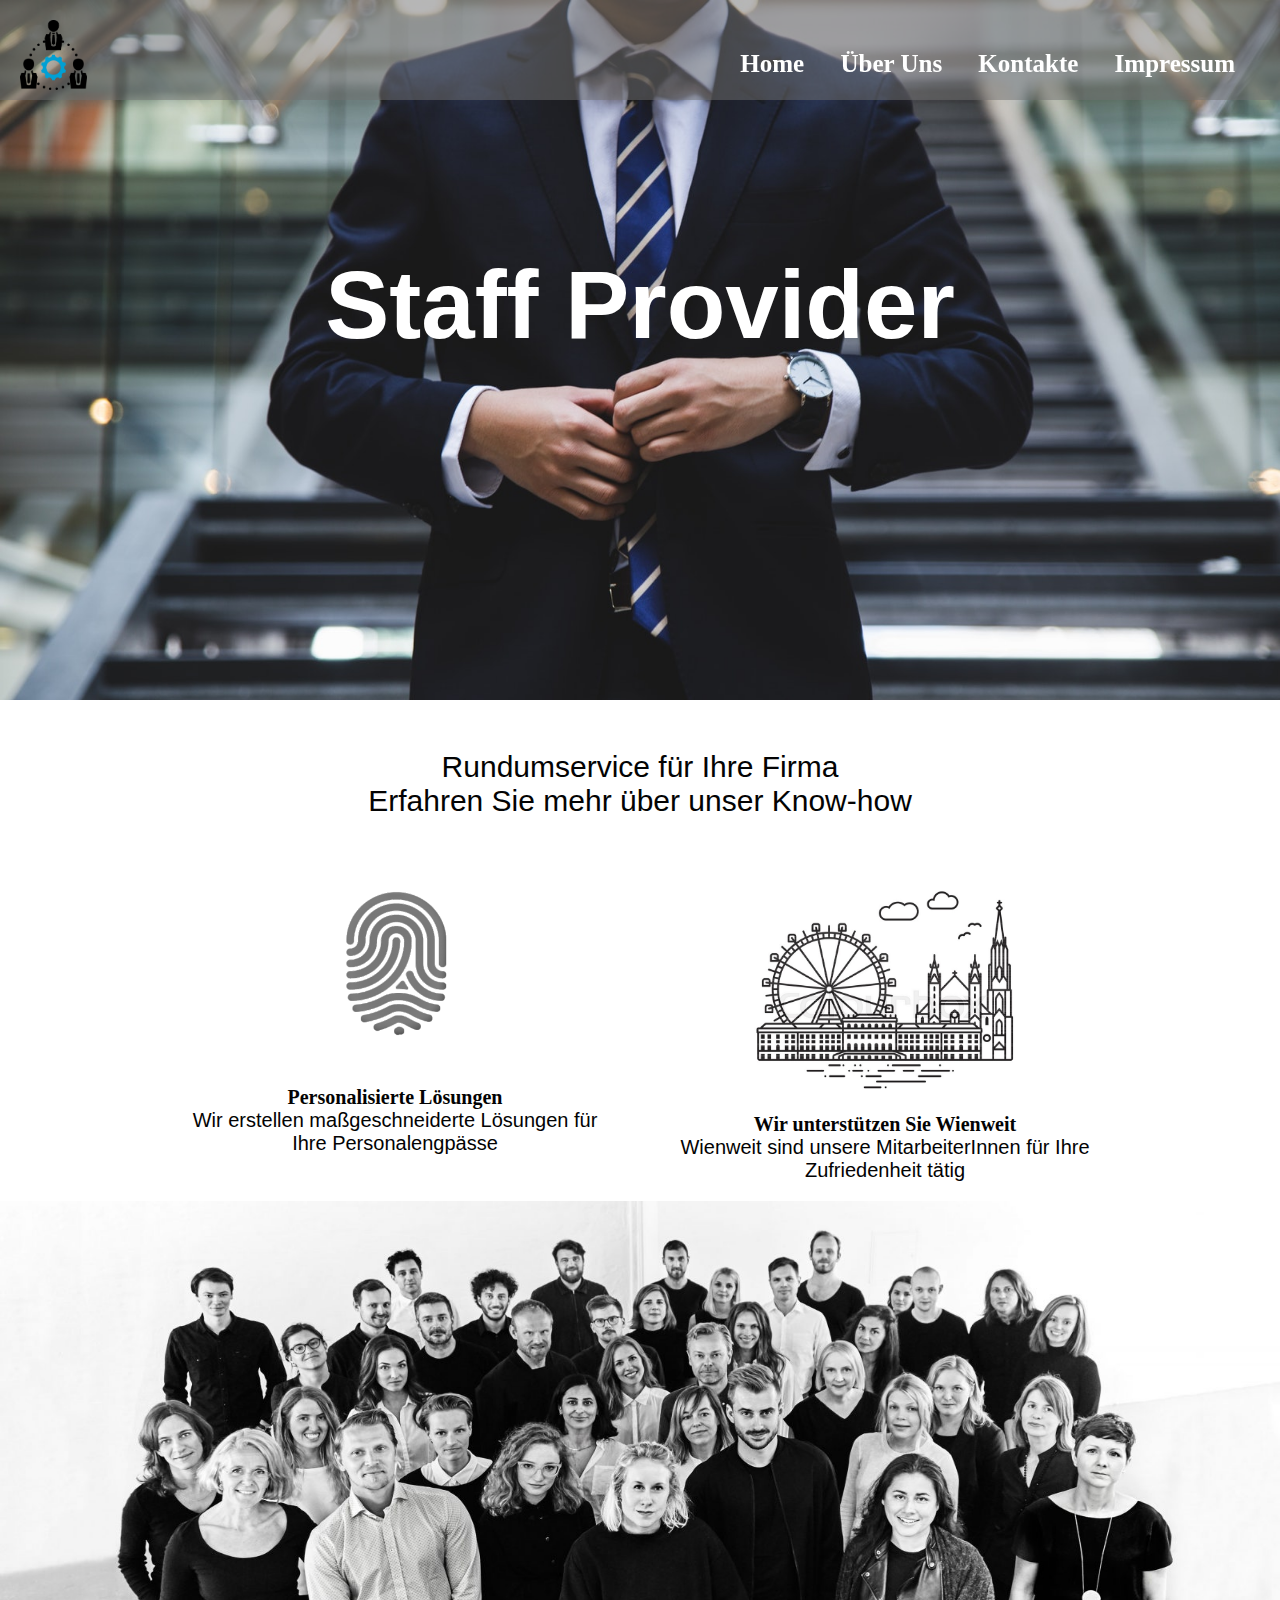
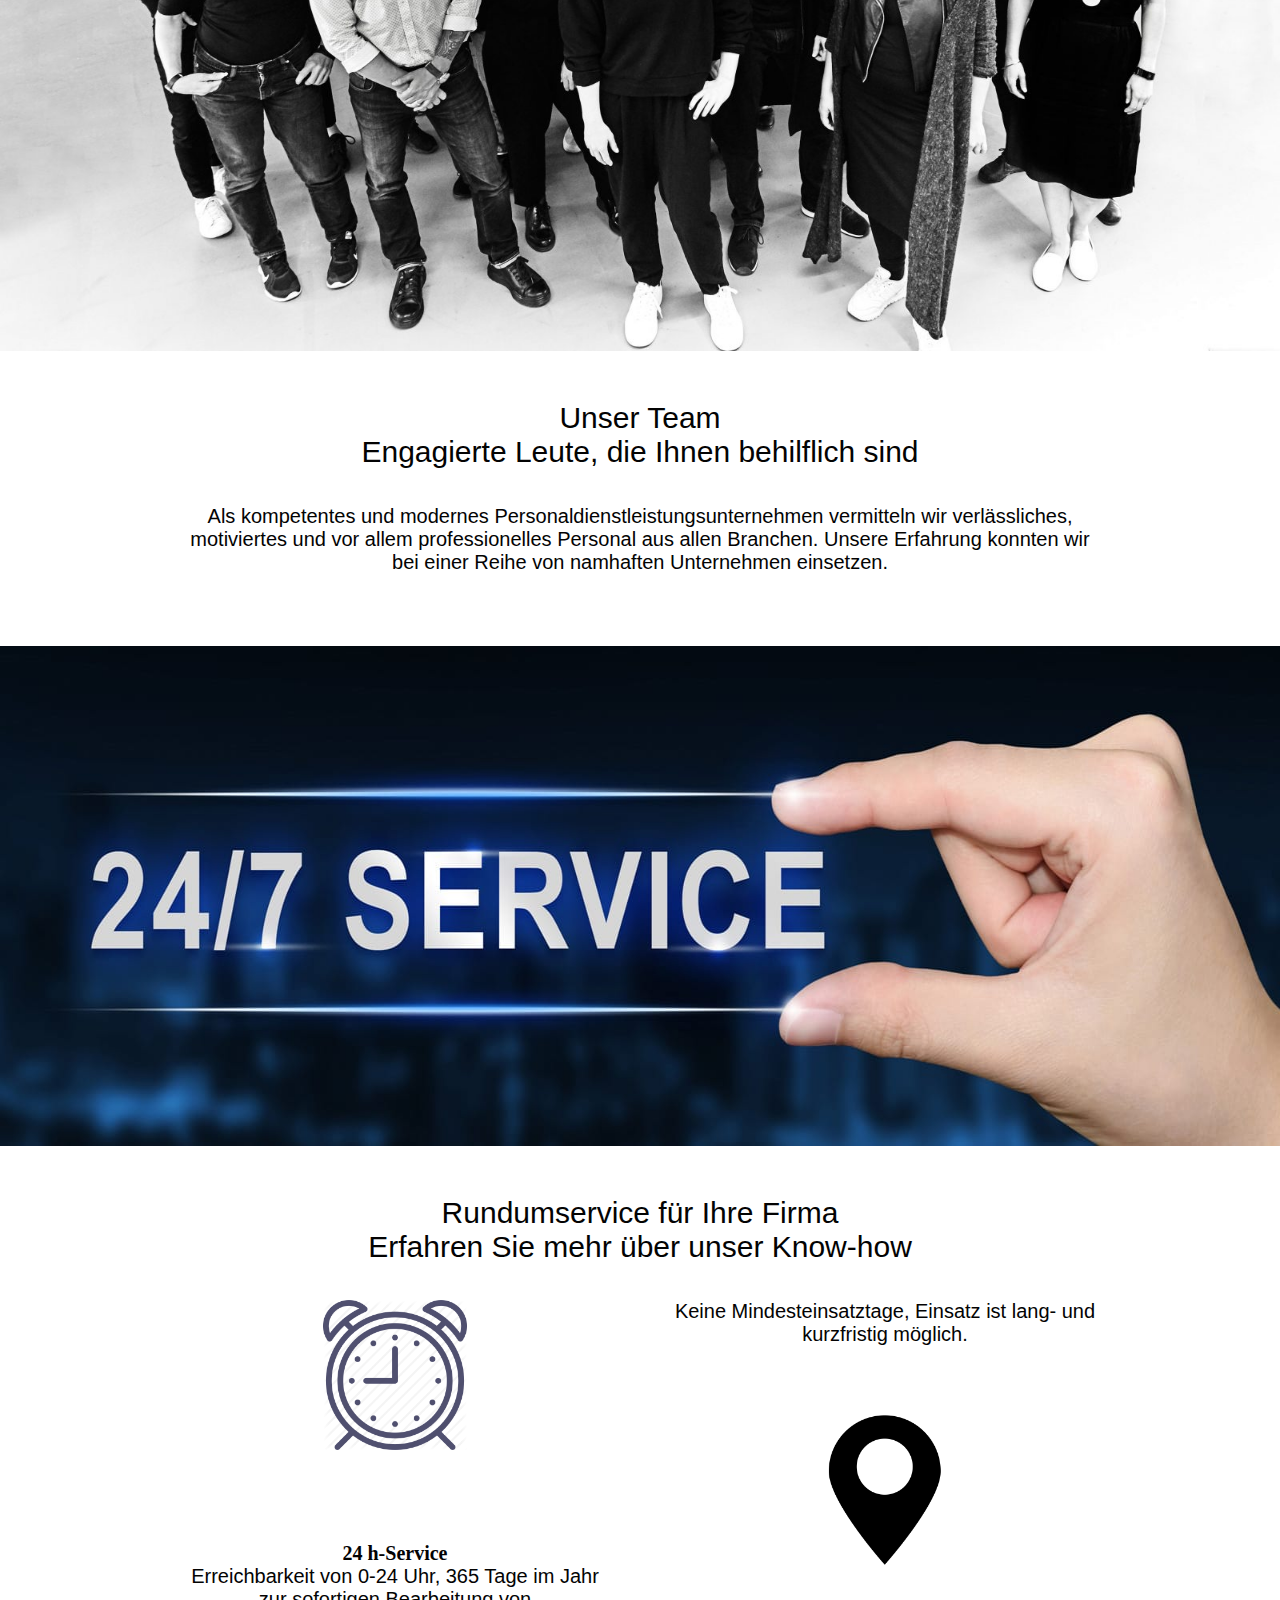
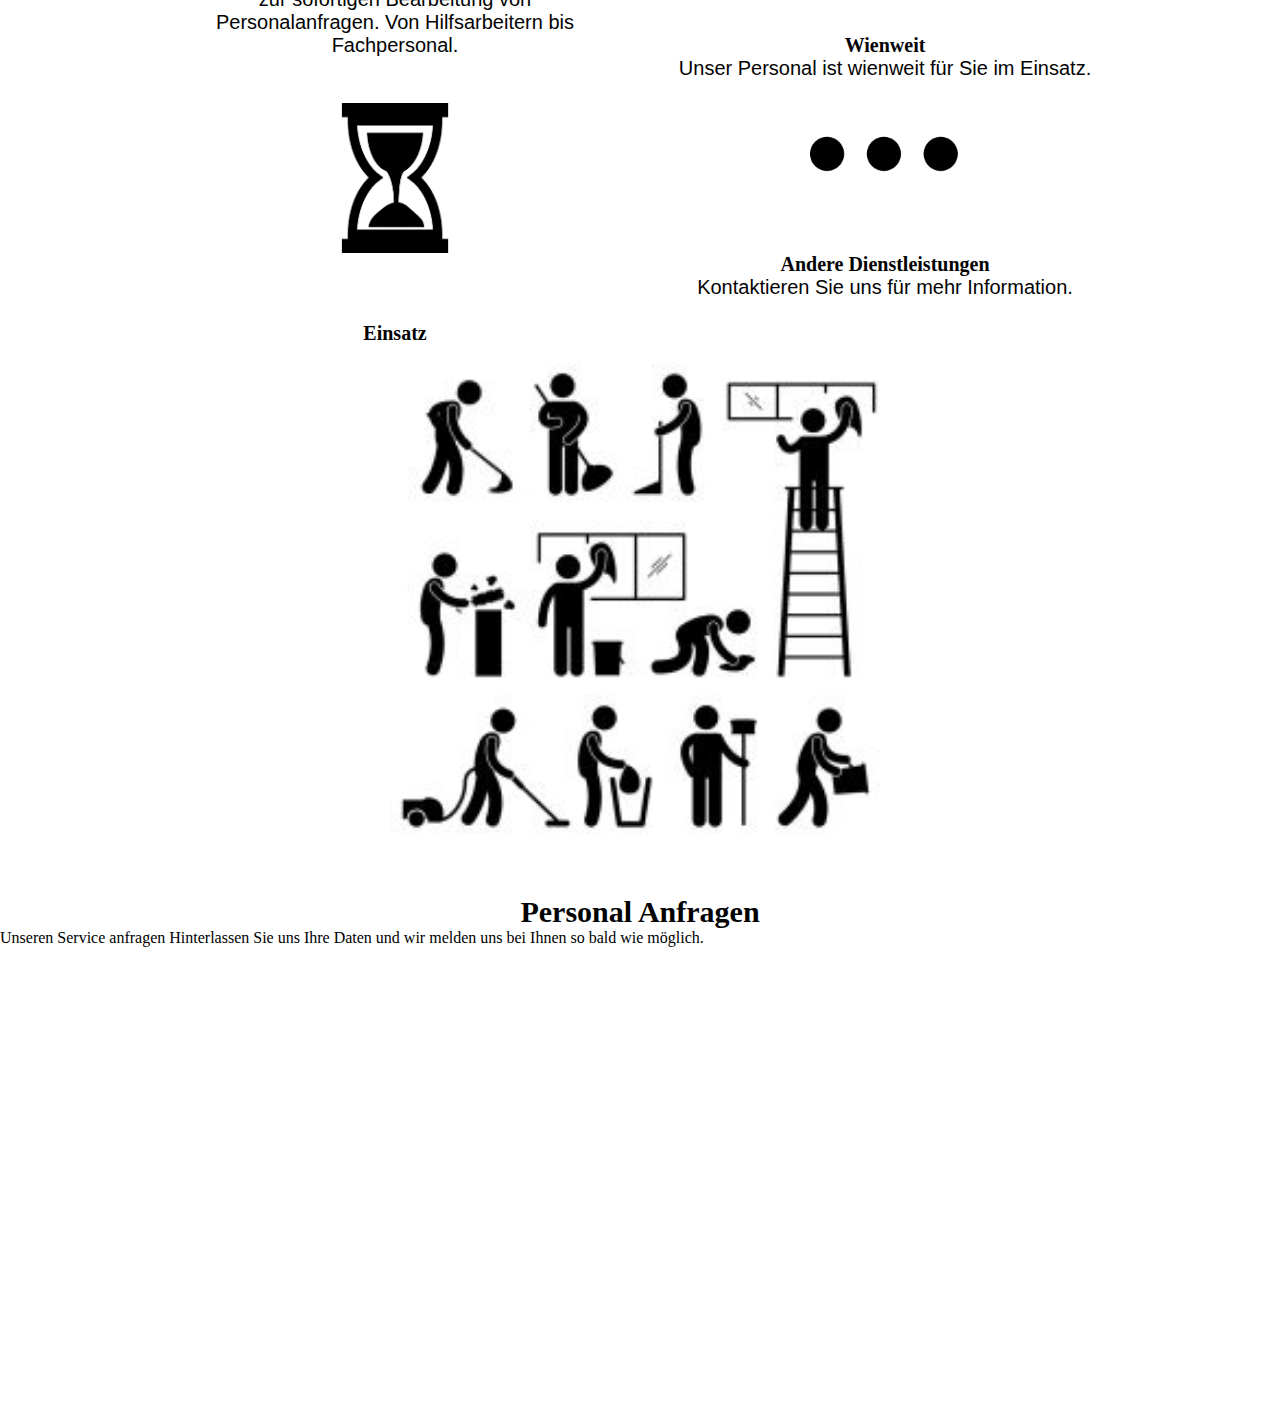
<file: index.html>
<!Docktype Html>
<html>

    <head>
        <title>Staff Provider</title>
        <meta charset="utf-8">
        <link rel="stylesheet" href="style.css">
    </head>

    <Body>

            <div id="navigation">


                <div class="wrapper">
                <div id="logo">
                    
                    <img src="coordination.jpg" alt="Internet"style="width:Auto;height:70px;"> 
                </div>
            
                <p id="menü">

                    <a herf="#">Home</a>    
                    <a herf="#">Über Uns</a> 
                    <a herf="#">Kontakte</a>
                    <a herf="#">Impressum</a>

                </p>
                </div>
            </div>
            <div id="banner">
                <h1>Staff Provider</h1>
                
            </div>
            <div id="content"> 

             
                  
                  
    <b> 

    </b>


   
  
    <div id="Staff">
        
          Rundumservice für Ihre Firma
        <br>Erfahren Sie mehr über unser Know-how</br>
    </div>

    <br> </br><br> </br>
    <div id="Text">
        
    
        <img src="Fingerpringt.png" alt="Internet"style="width:Auto;height:150px;">

                 <br>    <br> <b>Personalisierte Lösungen</b></br>
                 Wir erstellen maßgeschneiderte Lösungen für Ihre Personalengpässe
                 </br>  <br>     </br> 
                    
         <img src="Vienna.jpg" alt="Internet"style="width:Auto;height:200px;">
                    
                 <br><b>Wir unterstützen Sie Wienweit</b></br>
                 Wienweit sind unsere MitarbeiterInnen für Ihre Zufriedenheit tätig 
                 </div>    

 </div>




   <img src="Familie.jpg" alt="Internet"style="width:100%;height:750px;">





<div id="content"> 






        <div id="Staff">
        
                Unser Team
<br>Engagierte Leute, die Ihnen behilflich sind</br>
          </div>
<br></br>
          <div id="Text2">
        

          Als kompetentes und modernes Personaldienstleistungsunternehmen vermitteln wir verlässliches, motiviertes und vor allem professionelles Personal aus allen Branchen. 

          Unsere Erfahrung konnten wir bei einer Reihe von namhaften Unternehmen einsetzen.
        </div>
          
</div>

<br></br><br></br>


<img src="SERVICE.jpg" alt="Internet"style="width:100%;height:500px;">



<div id="content"> 


        <div id="Staff">
        
                Rundumservice für Ihre Firma
       
<br> Erfahren Sie mehr über unser Know-how</br>
          </div>

          <br></br>

          <div id="Text">
        
    
                <img src="Wecker.png" alt="Internet"style="width:Auto;height:150px;">
        <br> </br>
                         <br>    <br> <b>24 h-Service</b></br>
                         Erreichbarkeit von 0-24 Uhr, 365 Tage im Jahr zur sofortigen Bearbeitung von Personalanfragen. Von Hilfsarbeitern bis Fachpersonal.
                         </br>  <br>     </br> 
                            
                 <img src="sanduhr.jpg" alt="Internet"style="width:Auto;height:150px;">
                          <br> </br>  
                         <br><b>   Einsatz</b></br>
                  
                         Keine Mindesteinsatztage, Einsatz ist lang- und kurzfristig möglich.
                        
<br> </br><br> </br>
                        
                         <img src=" Standort.png" alt="Internet"style="width:Auto;height:150px;">

                         <br> </br>  
                         <br><b>   Wienweit</b></br>
                  
                         Unser Personal ist wienweit für Sie im Einsatz.

                        

                         <img src="other.png" alt="Internet"style="width:Auto;height:150px;">

                         
                         <br><b> Andere Dienstleistungen</b></br>
                  
                         Kontaktieren Sie uns für mehr Information.
<br> </br>
   </div> 
   
   <style>
    img {
      display: block;
      margin-left: auto;
      margin-right: auto;
    }
    </style>

   <div id="Margin20"> 
   <img src="Putzkräfte.jpg" alt="Internet" class="center" style="width:500px;height:500px;">

</div> 


<div id="content"> 

<div id="Staff">
        
  <b>
   Personal Anfragen</b> 
  
</div>










Unseren Service anfragen
Hinterlassen Sie uns Ihre Daten und wir melden uns bei Ihnen so bald wie möglich.

</div>

<br> </br><br> </br><br> </br><br> </br><br> </br><br> </br><br> </br><br> </br><br> </br><br> </br><br> </br><br> </br><br> </br>





    </Body>

</html>
</file>
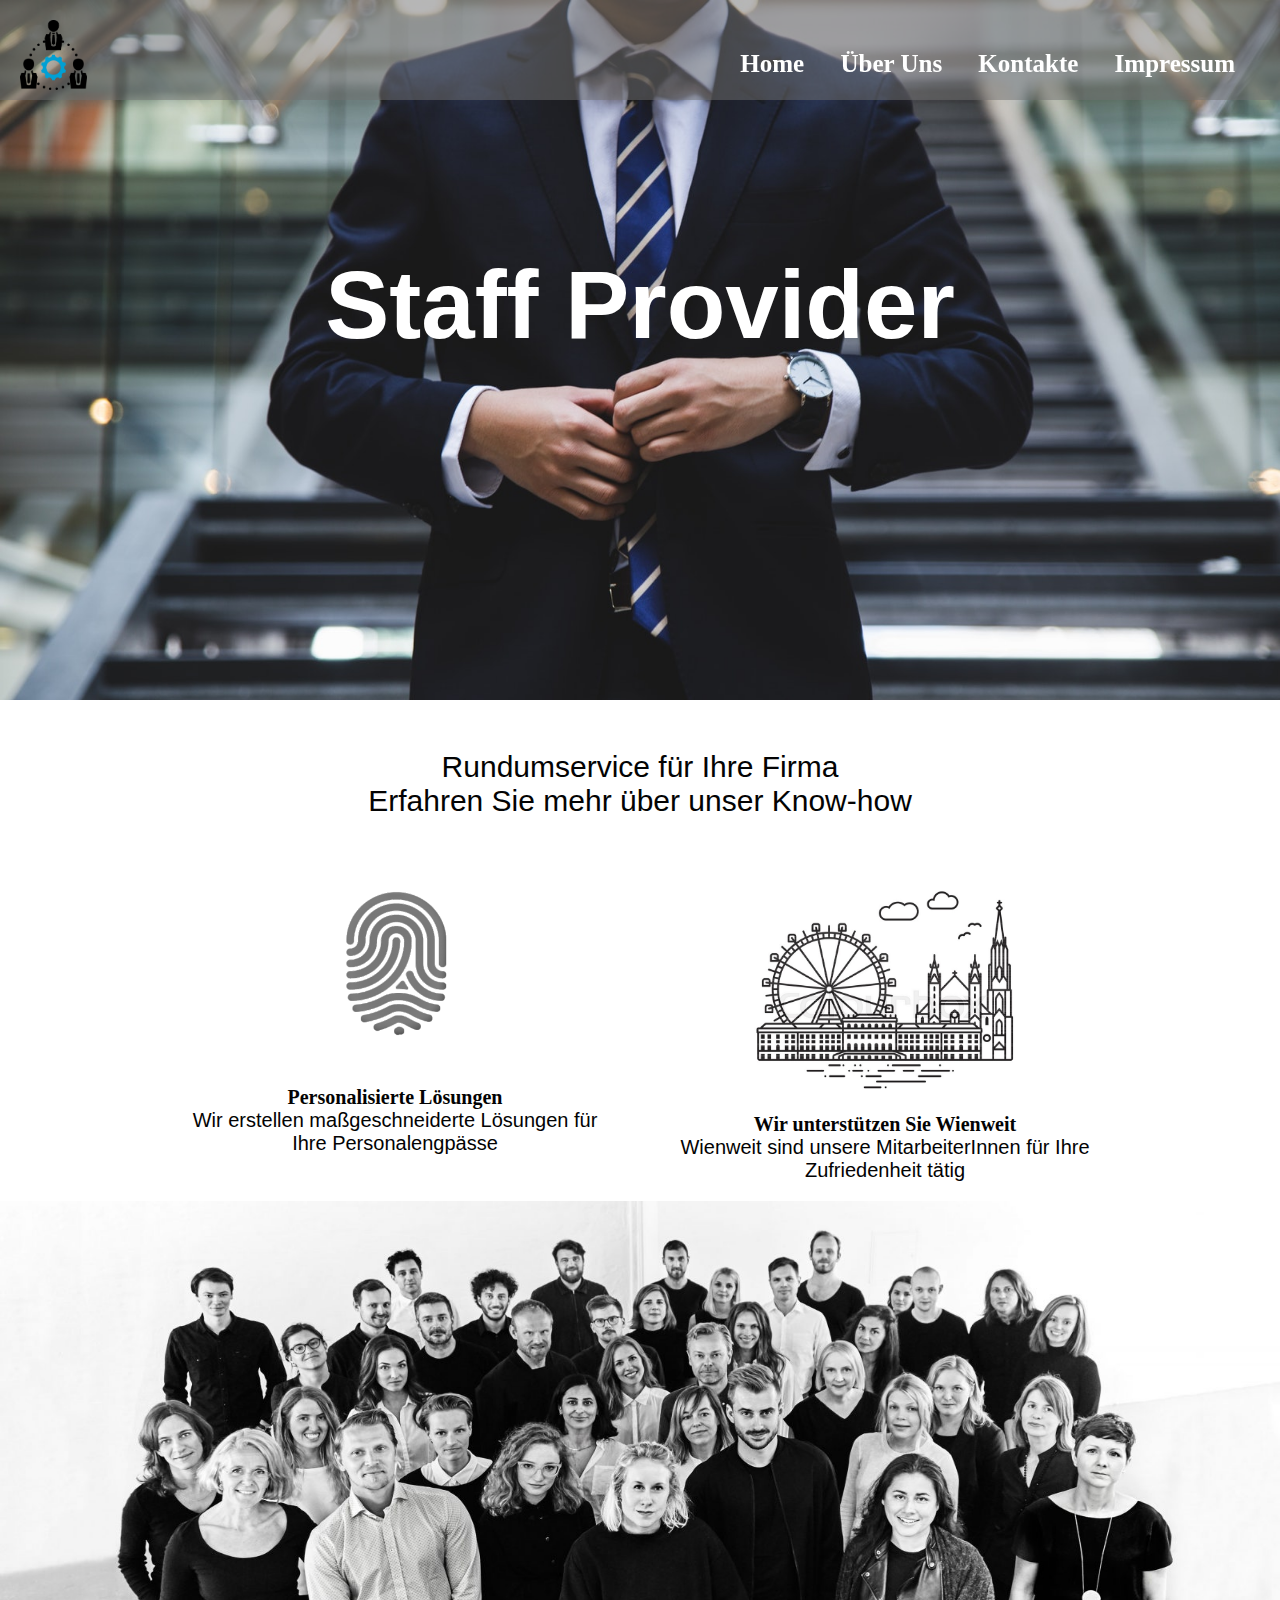
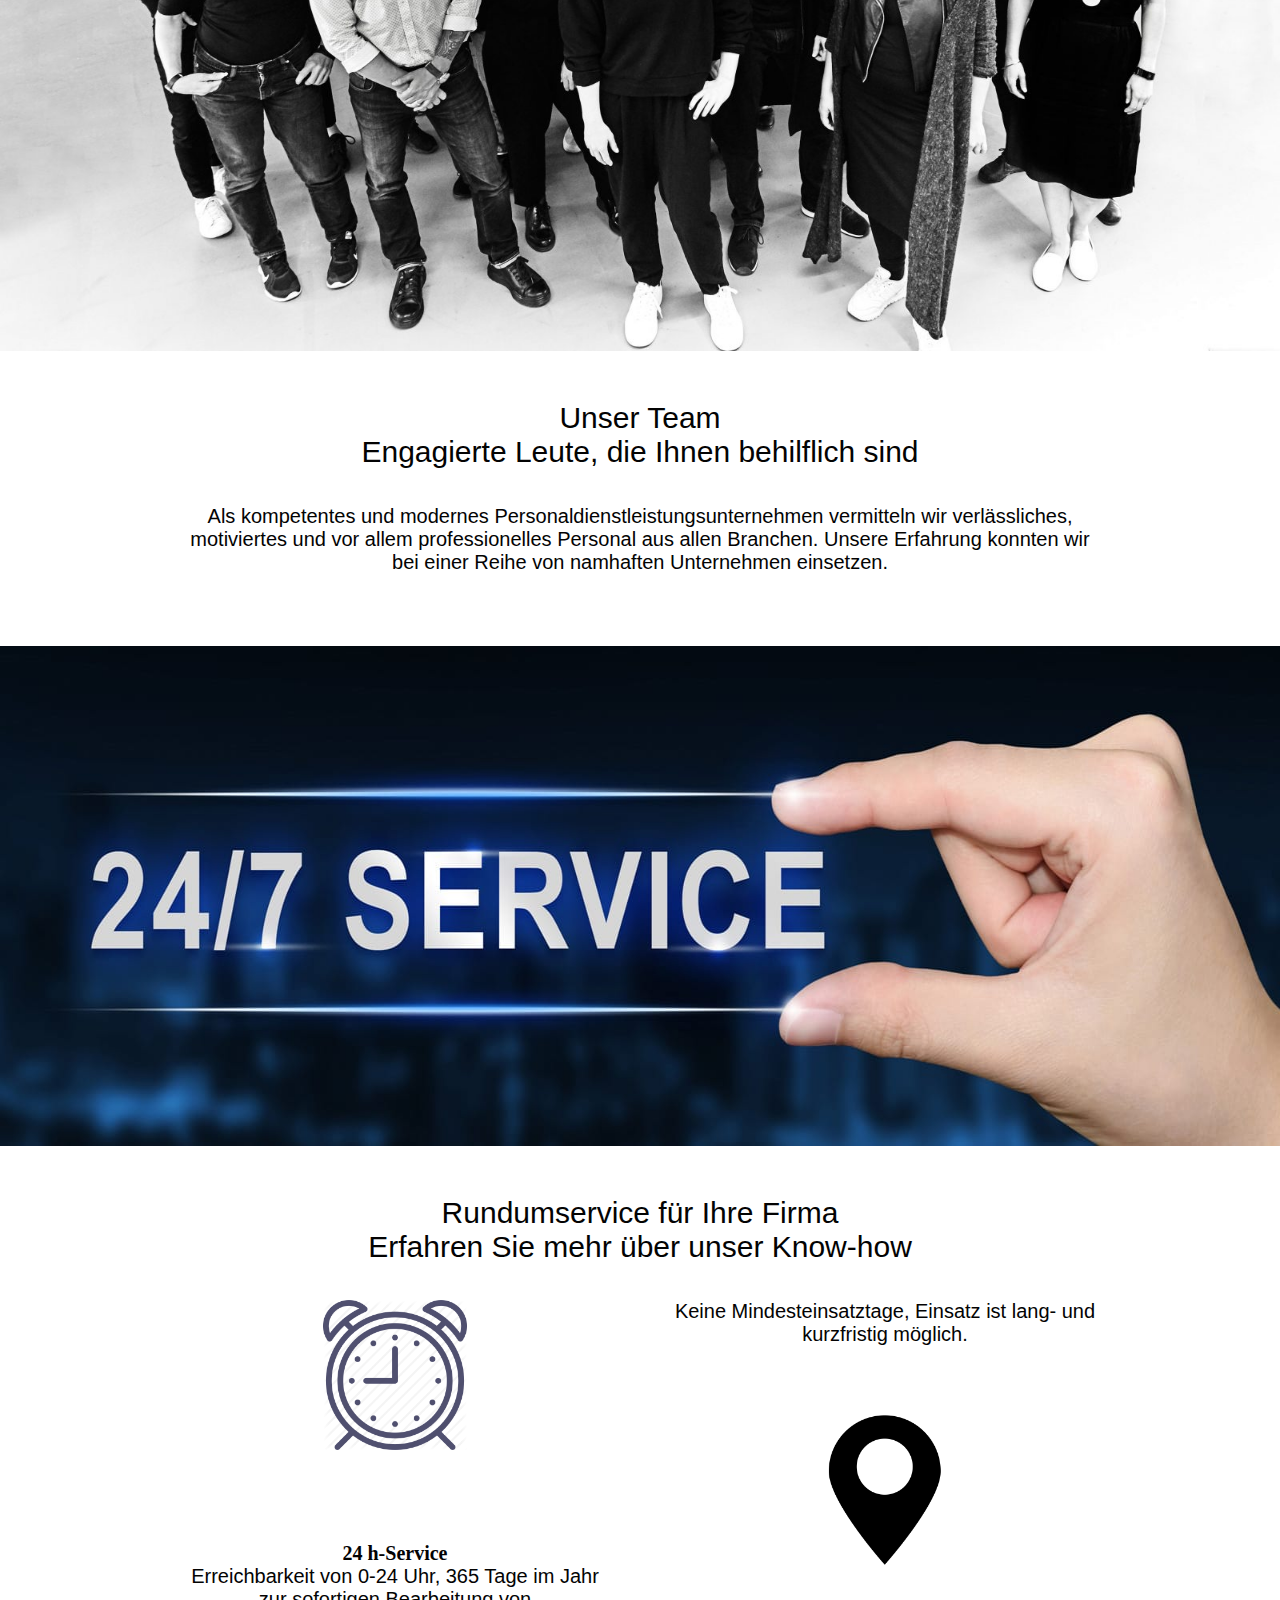
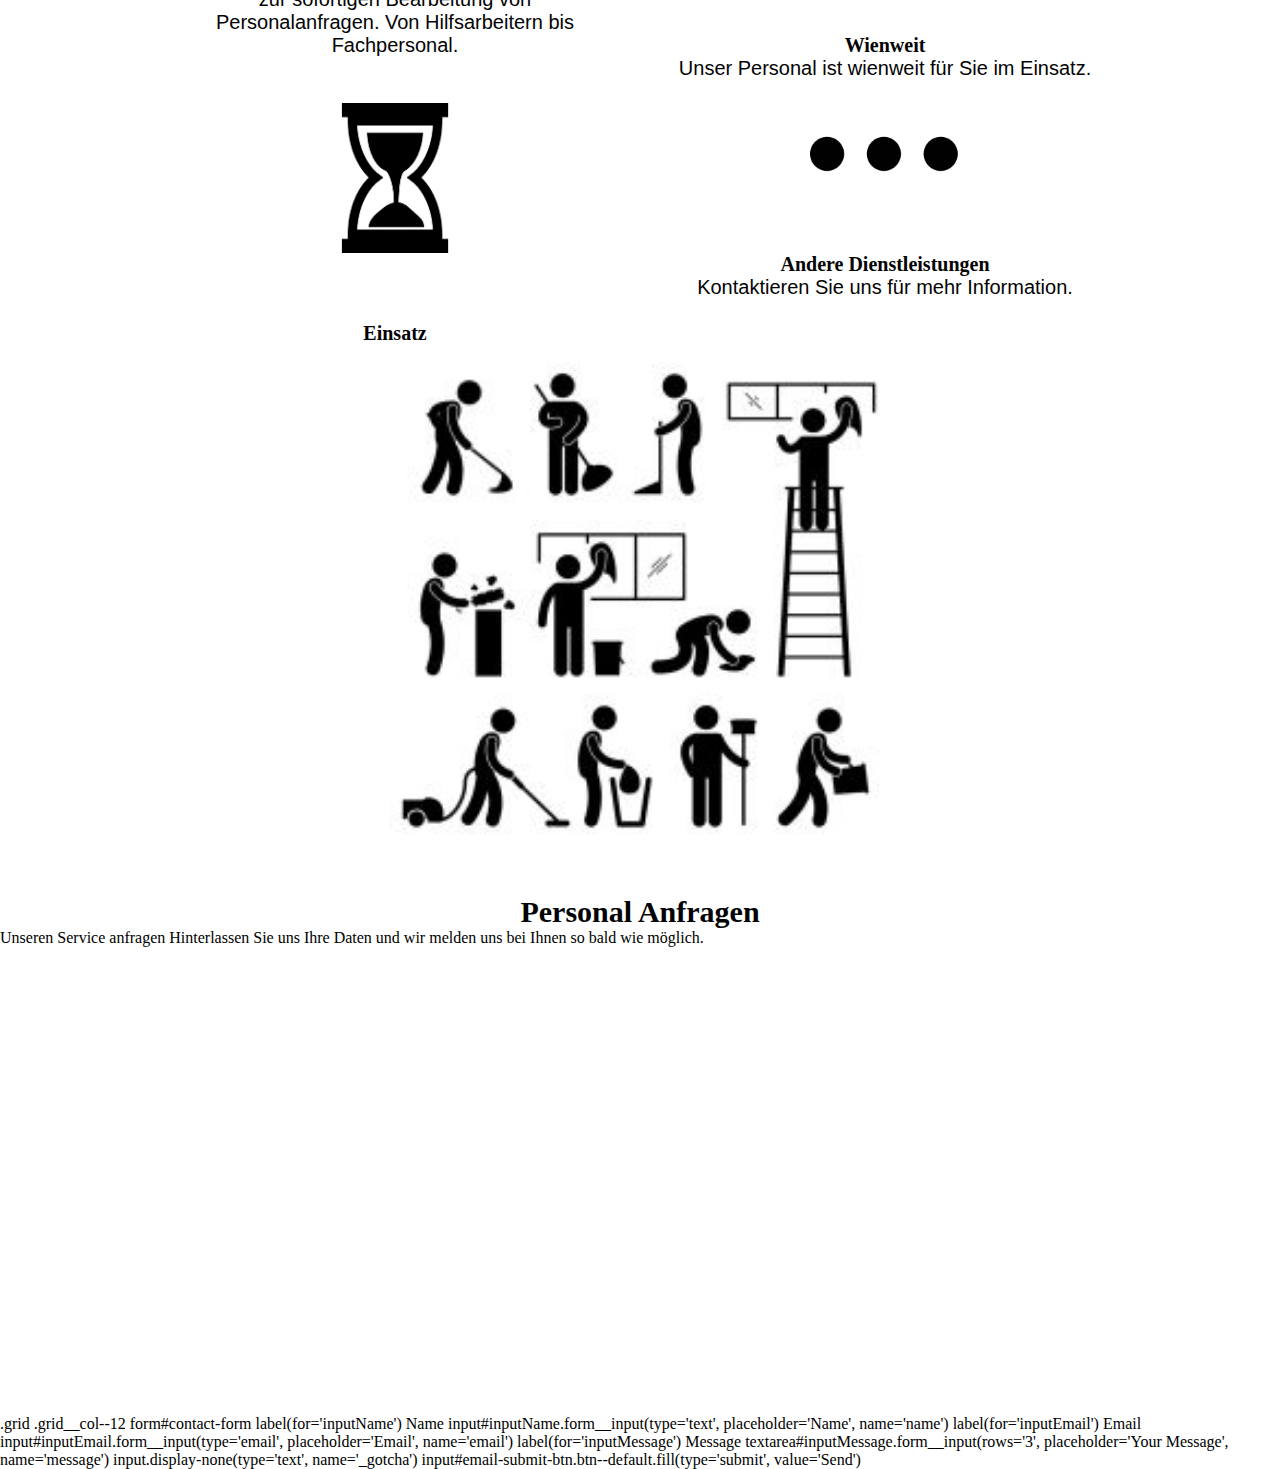
<file: Untitled-1.htlm.htm>
<!Docktype Html>
<html>

    <head>
        <title>Staff Provider</title>
        <meta charset="utf-8">
        <link rel="stylesheet" href="style.css">
    </head>

    <Body>

            <div id="navigation">


                <div class="wrapper">
                <div id="logo">
                    
                    <img src="coordination.jpg" alt="Internet"style="width:Auto;height:70px;"> 
                </div>
            
                <p id="menü">

                    <a herf="#">Home</a>    
                    <a herf="#">Über Uns</a> 
                    <a herf="#">Kontakte</a>
                    <a herf="#">Impressum</a>

                </p>
                </div>
            </div>
            <div id="banner">
                <h1>Staff Provider</h1>
                
            </div>
            <div id="content"> 

             
                  
                  
    <b> 

    </b>


   
  
    <div id="Staff">
        
          Rundumservice für Ihre Firma
        <br>Erfahren Sie mehr über unser Know-how</br>
    </div>

    <br> </br><br> </br>
    <div id="Text">
        
    
        <img src="Fingerpringt.png" alt="Internet"style="width:Auto;height:150px;">

                 <br>    <br> <b>Personalisierte Lösungen</b></br>
                 Wir erstellen maßgeschneiderte Lösungen für Ihre Personalengpässe
                 </br>  <br>     </br> 
                    
         <img src="Vienna.jpg" alt="Internet"style="width:Auto;height:200px;">
                    
                 <br><b>Wir unterstützen Sie Wienweit</b></br>
                 Wienweit sind unsere MitarbeiterInnen für Ihre Zufriedenheit tätig 
                 </div>    

 </div>




   <img src="Familie.jpg" alt="Internet"style="width:100%;height:750px;">





<div id="content"> 






        <div id="Staff">
        
                Unser Team
<br>Engagierte Leute, die Ihnen behilflich sind</br>
          </div>
<br></br>
          <div id="Text2">
        

          Als kompetentes und modernes Personaldienstleistungsunternehmen vermitteln wir verlässliches, motiviertes und vor allem professionelles Personal aus allen Branchen. 

          Unsere Erfahrung konnten wir bei einer Reihe von namhaften Unternehmen einsetzen.
        </div>
          
</div>

<br></br><br></br>


<img src="SERVICE.jpg" alt="Internet"style="width:100%;height:500px;">



<div id="content"> 


        <div id="Staff">
        
                Rundumservice für Ihre Firma
       
<br> Erfahren Sie mehr über unser Know-how</br>
          </div>

          <br></br>

          <div id="Text">
        
    
                <img src="Wecker.png" alt="Internet"style="width:Auto;height:150px;">
        <br> </br>
                         <br>    <br> <b>24 h-Service</b></br>
                         Erreichbarkeit von 0-24 Uhr, 365 Tage im Jahr zur sofortigen Bearbeitung von Personalanfragen. Von Hilfsarbeitern bis Fachpersonal.
                         </br>  <br>     </br> 
                            
                 <img src="sanduhr.jpg" alt="Internet"style="width:Auto;height:150px;">
                          <br> </br>  
                         <br><b>   Einsatz</b></br>
                  
                         Keine Mindesteinsatztage, Einsatz ist lang- und kurzfristig möglich.
                        
<br> </br><br> </br>
                        
                         <img src=" Standort.png" alt="Internet"style="width:Auto;height:150px;">

                         <br> </br>  
                         <br><b>   Wienweit</b></br>
                  
                         Unser Personal ist wienweit für Sie im Einsatz.

                        

                         <img src="other.png" alt="Internet"style="width:Auto;height:150px;">

                         
                         <br><b> Andere Dienstleistungen</b></br>
                  
                         Kontaktieren Sie uns für mehr Information.
<br> </br>
   </div> 
   
   <style>
    img {
      display: block;
      margin-left: auto;
      margin-right: auto;
    }
    </style>

   <div id="Margin20"> 
   <img src="Putzkräfte.jpg" alt="Internet" class="center" style="width:500px;height:500px;">

</div> 


<div id="content"> 

<div id="Staff">
        
  <b>
   Personal Anfragen</b> 
  
</div>










Unseren Service anfragen
Hinterlassen Sie uns Ihre Daten und wir melden uns bei Ihnen so bald wie möglich.

</div>

<br> </br><br> </br><br> </br><br> </br><br> </br><br> </br><br> </br><br> </br><br> </br><br> </br><br> </br><br> </br><br> </br>

.grid
  .grid__col--12
    form#contact-form
      label(for='inputName') Name
      input#inputName.form__input(type='text', placeholder='Name', name='name')
      label(for='inputEmail') Email
      input#inputEmail.form__input(type='email', placeholder='Email', name='email')
      label(for='inputMessage') Message
      textarea#inputMessage.form__input(rows='3', placeholder='Your Message', name='message')
      input.display-none(type='text', name='_gotcha')
      input#email-submit-btn.btn--default.fill(type='submit', value='Send')


    </Body>

</html>
</file>
<file: style.css>
* {
    margin: 0;
    padding: 0;

        font-family: levenim MT;


}
 


/* navigation */

#navigation {

    position: fixed; top: 0;
z-index: 10;
    width: 100%;
    height: 100px;

    background-color: rgba(112, 112, 112, 0.507);

}

#logo {
    width: 60px;
    height: 60px;

    float: left;

    margin: 20px;
}

#logo p {
    font-family: 'Franklin Gothic Medium', 'Arial Narrow', Arial, sans-serif;
    font-size: 6em;
    line-height: 0.5;

    color: rgb(255, 255, 255);

}
#menü {
    float: right;
    margin-right: 30px;
    margin-top: 50px;
    font-size: 25px;
}


#menü a {
    padding-right: 15px;
    padding-left: 15px;
    padding-top: 35px;

    color: rgb(255, 255, 255);
    font-weight: 900;
}

#menü a:hover {
    border-top: solid white 3px;
}
#banner {

    width: 100%;
    height: 700px;
    z-index: 0;

    background-image: url("First.jfif");
    background-size: cover;
    

}

#banner h1 {
    padding-top: 250px;
    text-align: center;
    color: white;
    font-size: 6em;
    font-family: 'Lucida Sans', 'Lucida Sans Regular', 'Lucida Grande', 'Lucida Sans Unicode', Geneva, Verdana, sans-serif

}

    

#content {
    margin-top: 50px; 
}



#Staff {
   
    text-align: center;
    color: rgb(3, 3, 3);
    font-size: 30px;
    font-family: 'Lucida Sans', 'Lucida Sans Regular', 'Lucida Grande', 'Lucida Sans Unicode', Geneva, Verdana, sans-serif

}


#Text {
    column-count: 2;
    column-gap: 60px;
    padding-left: 180px;
    padding-right: 180px;
    text-align: center;
    color: rgb(3, 3, 3);
    font-size: 20px;
    font-family: 'Lucida Sans', 'Lucida Sans Regular', 'Lucida Grande', 'Lucida Sans Unicode', Geneva, Verdana, sans-serif

}


#Text2 {
    padding-left: 180px;
    padding-right: 180px;
    text-align: center;
    color: rgb(3, 3, 3);
    font-size: 20px;
    font-family: 'Lucida Sans', 'Lucida Sans Regular', 'Lucida Grande', 'Lucida Sans Unicode', Geneva, Verdana, sans-serif

}



#Margin20 {
    margin-left: 150px; 
    margin-right: 150px;
}
</file>
